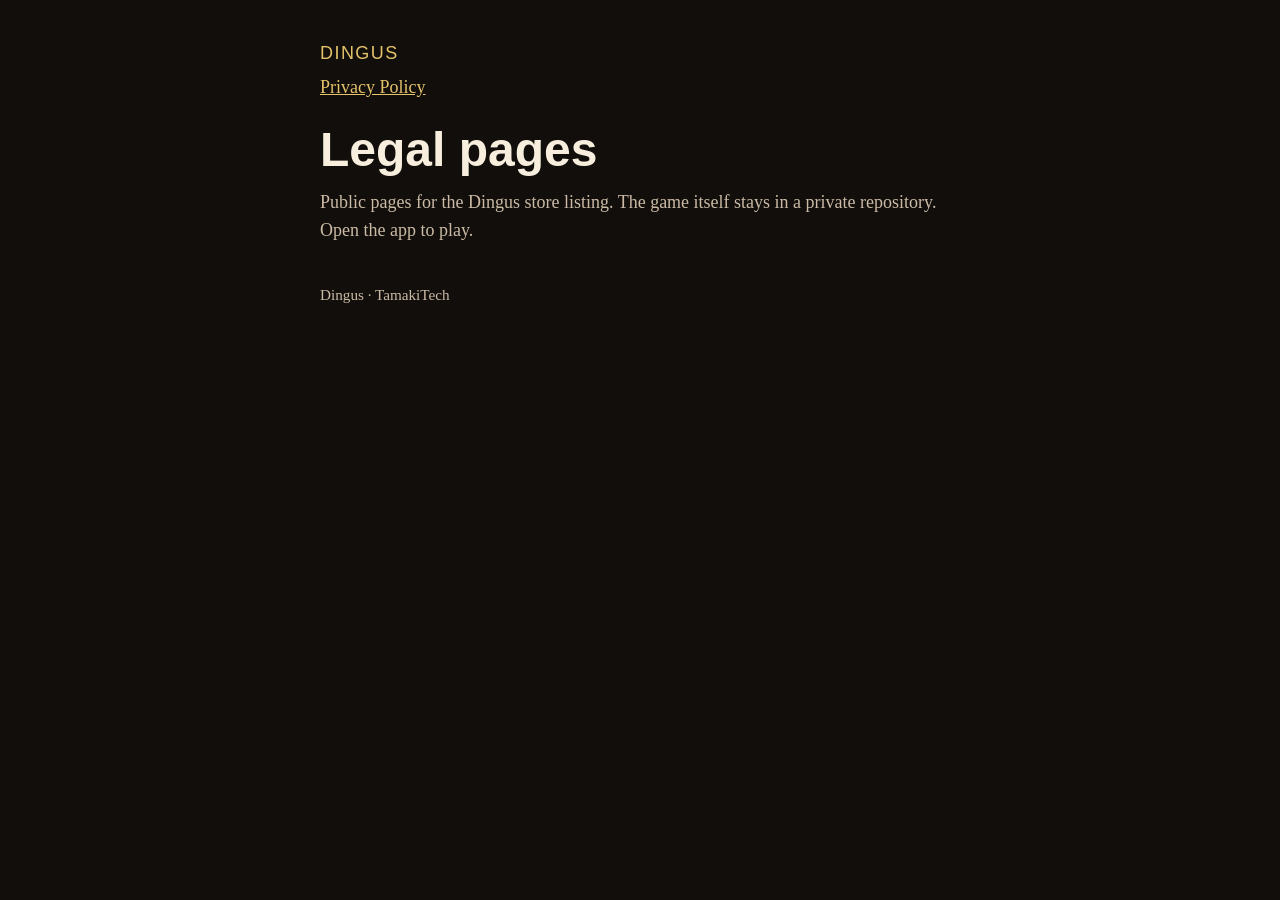
<file: index.html>
<!doctype html>
<html lang="en">
  <head>
    <meta charset="UTF-8" />
    <meta name="viewport" content="width=device-width, initial-scale=1" />
    <meta name="theme-color" content="#110e0b" />
    <title>Dingus</title>
    <link rel="stylesheet" href="styles.css" />
  </head>
  <body>
    <main>
      <p class="brand">Dingus</p>
      <nav>
        <a href="privacy.html">Privacy Policy</a>
      </nav>
      <h1>Legal pages</h1>
      <p>
        Public pages for the Dingus store listing. The game itself stays in a private repository. Open the app
        to play.
      </p>
      <p class="footer">Dingus · TamakiTech</p>
    </main>
  </body>
</html>
</file>
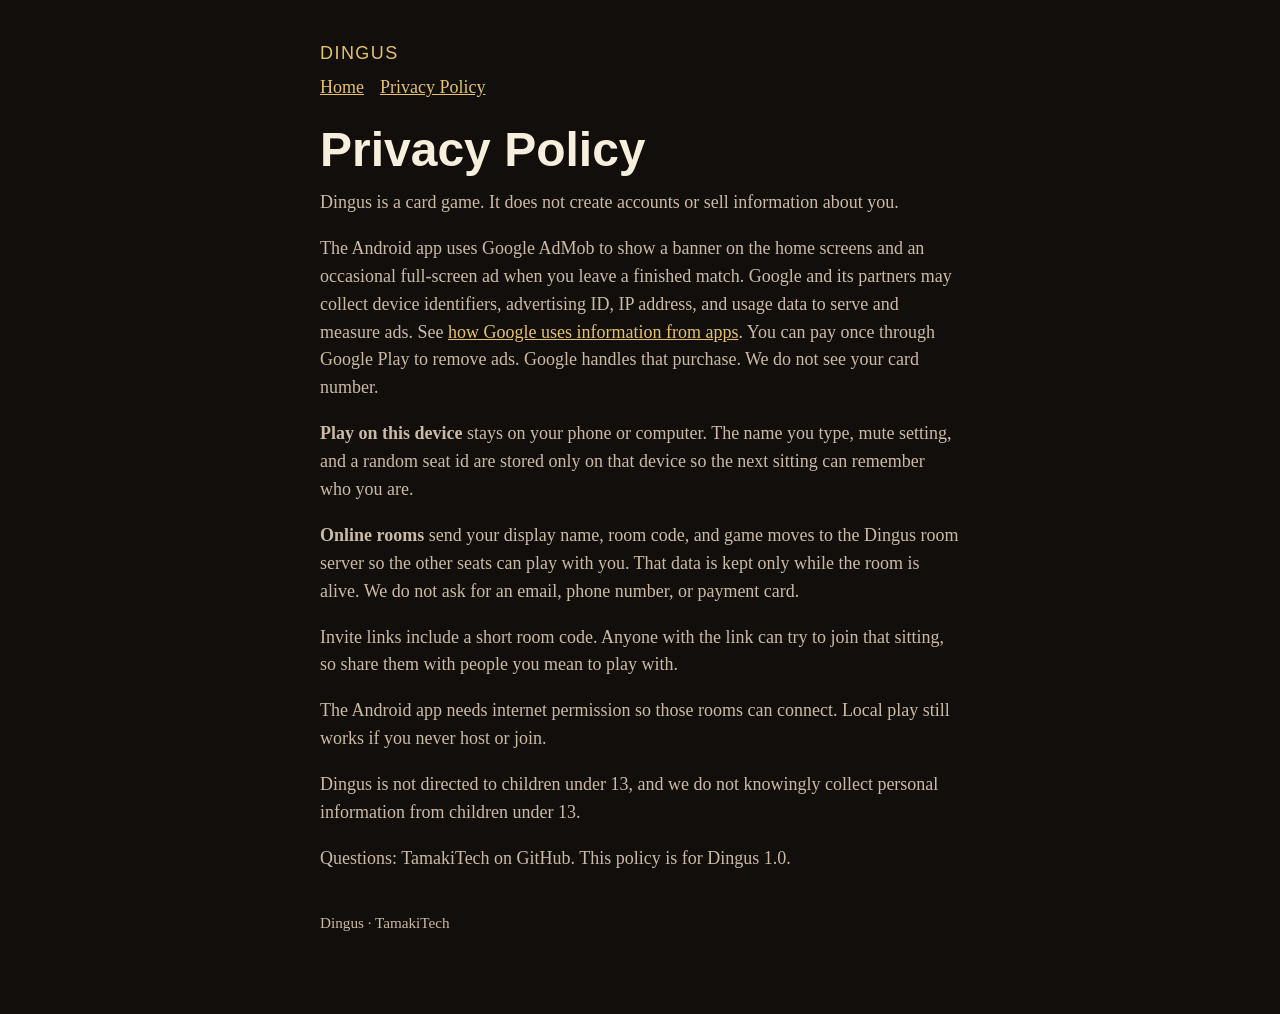
<file: privacy.html>
<!doctype html>
<html lang="en">
  <head>
    <meta charset="UTF-8" />
    <meta name="viewport" content="width=device-width, initial-scale=1" />
    <meta name="theme-color" content="#110e0b" />
    <title>Privacy Policy — Dingus</title>
    <link rel="stylesheet" href="styles.css" />
  </head>
  <body>
    <main>
      <p class="brand">Dingus</p>
      <nav>
        <a href="index.html">Home</a>
        <a href="privacy.html">Privacy Policy</a>
      </nav>
      <h1>Privacy Policy</h1>
      <p>Dingus is a card game. It does not create accounts or sell information about you.</p>
      <p>
        The Android app uses Google AdMob to show a banner on the home screens and an occasional
        full-screen ad when you leave a finished match. Google and its partners may collect device
        identifiers, advertising ID, IP address, and usage data to serve and measure ads. See
        <a href="https://policies.google.com/technologies/ads">how Google uses information from apps</a>.
        You can pay once through Google Play to remove ads. Google handles that purchase. We do not see
        your card number.
      </p>
      <p>
        <strong>Play on this device</strong> stays on your phone or computer. The name you type, mute setting,
        and a random seat id are stored only on that device so the next sitting can remember who you are.
      </p>
      <p>
        <strong>Online rooms</strong> send your display name, room code, and game moves to the Dingus room
        server so the other seats can play with you. That data is kept only while the room is alive. We do not
        ask for an email, phone number, or payment card.
      </p>
      <p>
        Invite links include a short room code. Anyone with the link can try to join that sitting, so share them
        with people you mean to play with.
      </p>
      <p>
        The Android app needs internet permission so those rooms can connect. Local play still works if you
        never host or join.
      </p>
      <p>
        Dingus is not directed to children under 13, and we do not knowingly collect personal information from
        children under 13.
      </p>
      <p>Questions: TamakiTech on GitHub. This policy is for Dingus 1.0.</p>
      <p class="footer">Dingus · TamakiTech</p>
    </main>
  </body>
</html>
</file>
<file: styles.css>
body {
  margin: 0;
  background: #110e0b;
  color: #f7eede;
  font: 18px/1.55 Georgia, "Times New Roman", serif;
}

main {
  max-width: 40rem;
  margin: 0 auto;
  padding: 2.5rem 1.4rem 4rem;
}

.brand {
  margin: 0 0 0.4rem;
  color: #e4c36a;
  font-family: "Arial Black", Impact, sans-serif;
  letter-spacing: 0.08em;
  text-transform: uppercase;
}

nav {
  display: flex;
  gap: 1rem;
  margin: 0 0 1.6rem;
}

h1 {
  font-family: "Arial Black", Impact, sans-serif;
  font-size: 3rem;
  line-height: 0.9;
  margin: 0 0 1rem;
}

p {
  color: #cbbba6;
}

a {
  color: #e4c36a;
}

.footer {
  margin-top: 2.4rem;
  font-size: 0.95rem;
}
</file>
